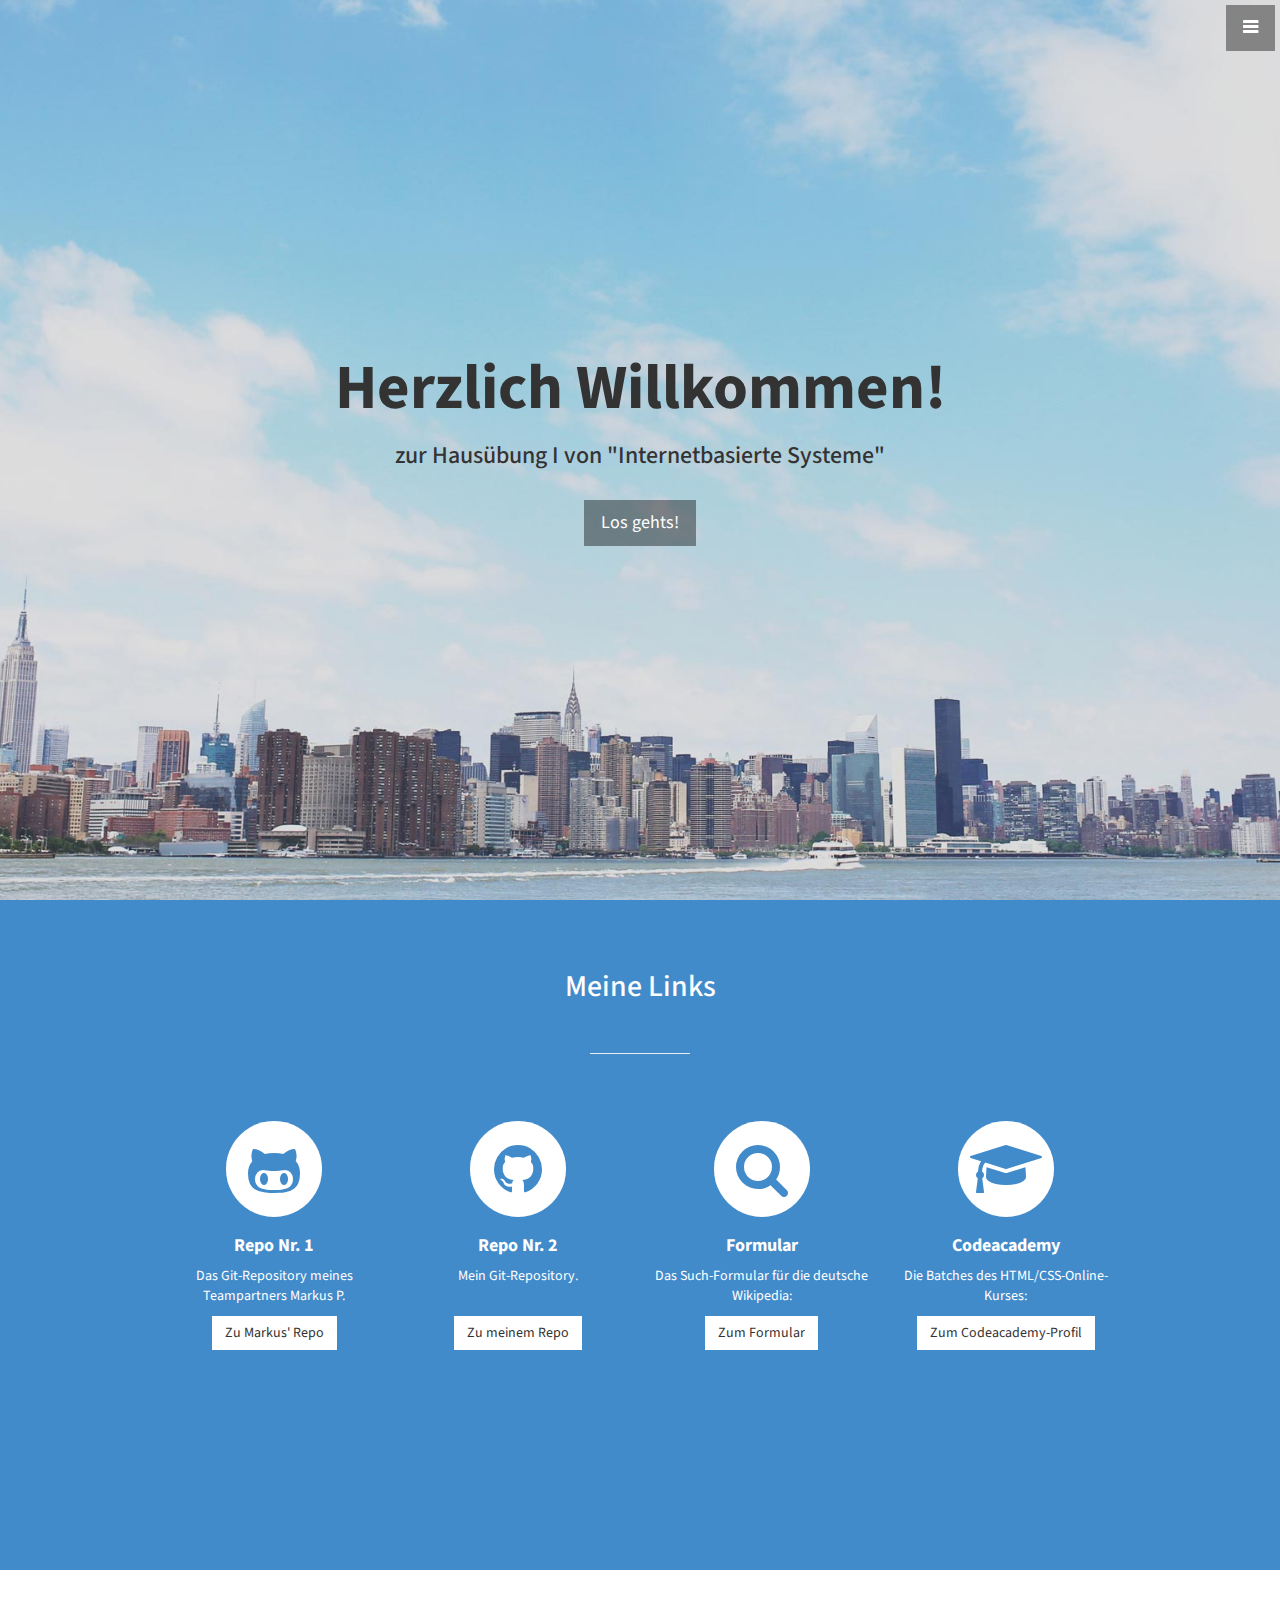
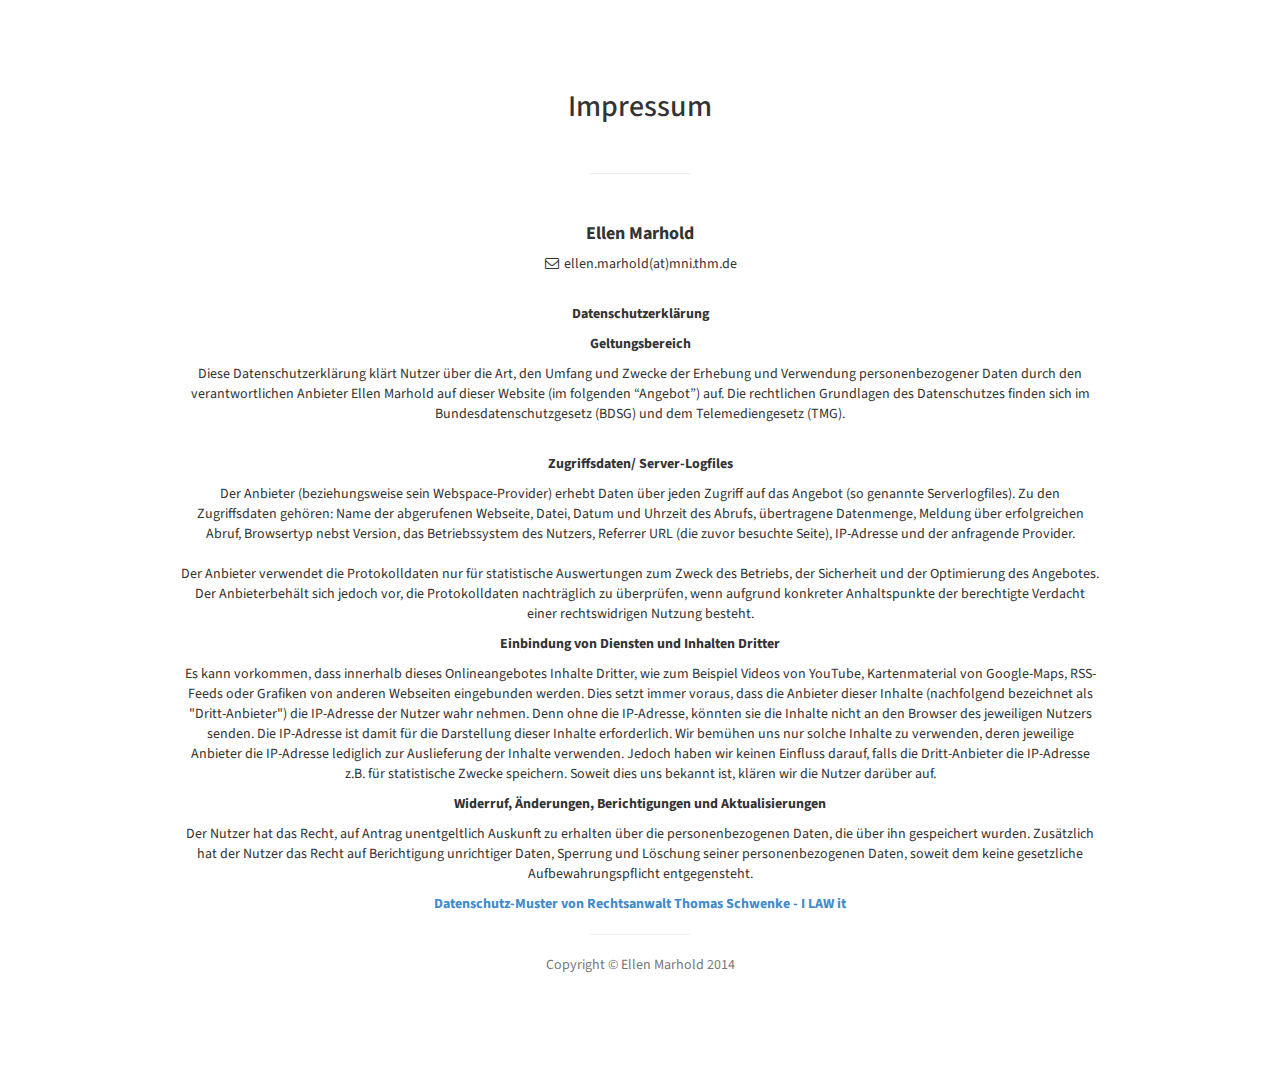
<file: index.html>
<!DOCTYPE html>
<html lang="en">

<head>
    <meta charset="utf-8">
    <meta http-equiv="X-UA-Compatible" content="IE=edge">
    <meta name="viewport" content="width=device-width, initial-scale=1">
    <meta name="description" content="">
    <meta name="Ellen Marhold" content="IBS-Hausübung">

    <title>Homepage - IBS HÜ</title>

    <!-- Bootstrap Core CSS -->
    <link href="css/bootstrap.min.css" rel="stylesheet">

    <!-- Custom CSS -->
    <link href="css/stylish-portfolio.css" rel="stylesheet">

    <!-- Custom Fonts -->
    <link href="font-awesome-4.1.0/css/font-awesome.min.css" rel="stylesheet" type="text/css">
    <link href="http://fonts.googleapis.com/css?family=Source+Sans+Pro:300,400,700,300italic,400italic,700italic" rel="stylesheet" type="text/css">

    <!-- HTML5 Shim and Respond.js IE8 support of HTML5 elements and media queries -->
    <!-- WARNING: Respond.js doesn't work if you view the page via file:// -->
    <!--[if lt IE 9]>
        <script src="https://oss.maxcdn.com/libs/html5shiv/3.7.0/html5shiv.js"></script>
        <script src="https://oss.maxcdn.com/libs/respond.js/1.4.2/respond.min.js"></script>
    <![endif]-->

</head>

<body>

    <!-- Navigation -->
    <a id="menu-toggle" href="#" class="btn btn-dark btn-lg toggle"><i class="fa fa-bars"></i></a>
    <nav id="sidebar-wrapper">
        <div class="sidebar-nav">
            <a id="menu-close" href="#" class="btn btn-light btn-lg pull-right toggle"><i class="fa fa-times"></i></a>
            <p class="sidebar-brand">
                <a href="#top">Home</a>
            </p>
            <p>
                <a href="#services">Links</a>
            </p>
            <p>
                <a href="formular.html" target="_blank">Formular</a>
            </p>
            <p>
                <a href="#contact">Impressum</a>
            </p>
        </div>
    </nav>

    <!-- Header -->
    <header id="top" class="header">
        <div class="text-vertical-center">
            <h1>Herzlich Willkommen!</h1>
            <h3>zur Hausübung I von "Internetbasierte Systeme"</h3>
            <br />
            <a href="#services" class="btn btn-dark btn-lg">Los gehts!</a>
        </div>
    </header>

    <!-- Services -->
    <!-- The circle icons use Font Awesome's stacked icon classes. For more information, visit http://fontawesome.io/examples/ -->
    <section id="services" class="services bg-primary">
        <div class="container">
            <div class="row text-center">
                <div class="col-lg-10 col-lg-offset-1">
                    <h2>Meine Links</h2>
                    <br />
                    <hr class="small">
                    <br /><br />
                    <div class="row">
                        <div class="col-md-3 col-sm-6">
                            <div class="service-item">
                                <span class="fa-stack fa-4x">
                                <i class="fa fa-circle fa-stack-2x"></i>
                                <a href="https://github.com/MPompejus/hompagev1" target="_blank"><i class="fa fa-github-alt fa-stack-1x text-primary"></i></a>
                            </span>
                                <h4>
                                    <strong>Repo Nr. 1</strong>
                                </h4>
                                <p>Das Git-Repository meines Teampartners Markus P.</p>
                                <a href="https://github.com/MPompejus/hompagev1" class="btn btn-light" target="_blank">Zu Markus' Repo</a>
                            </div>
                        </div>
                        <div class="col-md-3 col-sm-6">
                            <div class="service-item">
                                <span class="fa-stack fa-4x">
                                <i class="fa fa-circle fa-stack-2x"></i>
                                <a href="https://github.com/Idinya/IBShp" target="_blank"><i class="fa fa-github fa-stack-1x text-primary"></i></a>
                            </span>
                                <h4>
                                    <strong>Repo Nr. 2</strong>
                                </h4>
                                <p>Mein Git-Repository.</p>
                                <br />
                                <a href="https://github.com/Idinya/IBShp" class="btn btn-light" target="_blank">Zu meinem Repo</a>
                            </div>
                        </div>
                        <div class="col-md-3 col-sm-6">
                            <div class="service-item">
                                <span class="fa-stack fa-4x">
                                <i class="fa fa-circle fa-stack-2x"></i>
                                <a href="formular.html" target="_blank"><i class="fa fa-search fa-stack-1x text-primary"></i></a>
                            </span>
                                <h4>
                                    <strong>Formular</strong>
                                </h4>
                                <p>Das Such-Formular für die deutsche Wikipedia:</p>
                                <a href="formular.html" class="btn btn-light" target="_blank">Zum Formular</a>
                            </div>
                        </div>
                        <div class="col-md-3 col-sm-6">
                            <div class="service-item">
                                <span class="fa-stack fa-4x">
                                    <i class="fa fa-circle fa-stack-2x"></i>
                                    <a href="http://www.codecademy.com/users/Acridian/achievements" target="_blank"><i class="fa fa-graduation-cap fa-stack-1x text-primary"></i></a>
                                </span>
                                <h4>
                                    <strong>Codeacademy</strong>
                                </h4>
                                <p>Die Batches des HTML/CSS-Online-Kurses:</p>
                                <a href="http://www.codecademy.com/users/Acridian/achievements" class="btn btn-light" target="_blank">Zum Codeacademy-Profil</a>
                            </div>
                        </div>
                        <br /><br /><br /><br />
                    </div>
                    <!-- /.row (nested) -->
                </div>
                <!-- /.col-lg-10 -->
            </div>
            <br /><br /><br /><br /><br /><br /><br />
            <!-- /.row -->
        </div>
        <!-- /.container -->
    </section>

    <!-- Footer -->
    <section id="contact">
        <footer>
            <div class="container">
                <div class="col-lg-10 col-lg-offset-1 text-center">
                    <h2>Impressum</h2>
                    <br />
                    <hr class="small">
                    <br />
                    <h4><strong>Ellen Marhold</strong></h4>
                    <ul class="list-unstyled">
                        <!--<li><i class="fa fa-phone fa-fw"></i> (0641) 412-6745</li> -->
                        <li><i class="fa fa-envelope-o fa-fw"></i> ellen.marhold(at)mni.thm.de</li>
                    </ul>
                    <br />
                        <!-- <ul class="list-inline">
                            <li>
                                <i class="fa fa-facebook fa-fw fa-3x"></i>
                            </li>
                            <li>
                                <i class="fa fa-twitter fa-fw fa-3x"></i>
                            </li>
                            <li>
                                <a href="#"><i class="fa fa-dribbble fa-fw fa-3x"></i></a>
                            </li>
                        </ul>  -->
                        
                    <p><strong>Datenschutzerklärung</strong></p><p><strong>Geltungsbereich</strong></p><p>Diese Datenschutzerklärung klärt Nutzer über die Art, den Umfang und Zwecke der Erhebung und Verwendung personenbezogener Daten durch den verantwortlichen Anbieter Ellen Marhold auf dieser Website (im folgenden “Angebot”) auf.
                    Die rechtlichen Grundlagen des Datenschutzes finden sich im Bundesdatenschutzgesetz (BDSG) und dem Telemediengesetz (TMG).<br />
                    <br /></p>
                    <p><strong>Zugriffsdaten/ Server-Logfiles</strong></p><p><span class="sd-muster-content">Der Anbieter (beziehungsweise sein Webspace-Provider) erhebt Daten über jeden Zugriff auf das Angebot (so genannte Serverlogfiles). Zu den Zugriffsdaten gehören: Name der abgerufenen Webseite, Datei, Datum und Uhrzeit des Abrufs, übertragene Datenmenge, Meldung über erfolgreichen Abruf, Browsertyp nebst Version, das Betriebssystem des Nutzers, Referrer URL (die zuvor besuchte Seite), IP-Adresse und der anfragende Provider.<br />
                    <br />
                    Der Anbieter verwendet die Protokolldaten nur für statistische Auswertungen zum Zweck des Betriebs, der Sicherheit und der Optimierung des Angebotes. Der Anbieterbehält sich jedoch vor, die Protokolldaten nachträglich zu überprüfen, wenn aufgrund konkreter Anhaltspunkte der berechtigte Verdacht einer rechtswidrigen Nutzung besteht.</span></p><p><strong>Einbindung von Diensten und Inhalten Dritter</strong></p><p><span class="sd-muster-content">Es kann vorkommen, dass innerhalb dieses Onlineangebotes Inhalte Dritter, wie zum Beispiel Videos von YouTube, Kartenmaterial von Google-Maps, RSS-Feeds oder Grafiken von anderen Webseiten eingebunden werden. Dies setzt immer voraus, dass die Anbieter dieser Inhalte (nachfolgend bezeichnet als "Dritt-Anbieter") die IP-Adresse der Nutzer wahr nehmen. Denn ohne die IP-Adresse, könnten sie die Inhalte nicht an den Browser des jeweiligen Nutzers senden. Die IP-Adresse ist damit für die Darstellung dieser Inhalte erforderlich. Wir bemühen uns nur solche Inhalte zu verwenden, deren jeweilige Anbieter die IP-Adresse lediglich zur Auslieferung der Inhalte verwenden. Jedoch  haben wir keinen Einfluss darauf, falls die Dritt-Anbieter die IP-Adresse z.B. für statistische Zwecke speichern. Soweit dies uns bekannt ist, klären wir die Nutzer darüber auf.<br />
                    </span></p><p><strong>Widerruf, Änderungen, Berichtigungen und Aktualisierungen</strong></p><p>Der Nutzer hat das Recht, auf Antrag unentgeltlich Auskunft zu erhalten über die personenbezogenen Daten, die über ihn gespeichert wurden. Zusätzlich hat der Nutzer das Recht auf Berichtigung unrichtiger Daten, Sperrung und Löschung seiner personenbezogenen Daten, soweit dem keine gesetzliche Aufbewahrungspflicht entgegensteht.<br />
                    </p><p><a href="http://rechtsanwalt-schwenke.de/smmr-buch/datenschutz-muster-generator-fuer-webseiten-blogs-und-social-media/" onclick="_gaq.push(['_trackEvent', 'outbound-article-int', 'http://rechtsanwalt-schwenke.de/smmr-buch/datenschutz-muster-generator-fuer-webseiten-blogs-und-social-media/', 'Datenschutz-Muster von Rechtsanwalt Thomas Schwenke - I LAW it']);" ><strong>Datenschutz-Muster von Rechtsanwalt Thomas Schwenke - I LAW it</strong></a></p>
                        
                    <hr class="small">
                    <p class="text-muted">Copyright &copy; Ellen Marhold 2014</p>
                </div>
            </div>
        </footer>
    </section> 


    <!-- jQuery -->
    <script src="js/jquery.js"></script>

    <!-- Bootstrap Core JavaScript -->
    <script src="js/bootstrap.min.js"></script>

    <!-- Custom Theme JavaScript -->
    <script>
    // Closes the sidebar menu
    $("#menu-close").click(function(e) {
        e.preventDefault();
        $("#sidebar-wrapper").toggleClass("active");
    });

    // Opens the sidebar menu
    $("#menu-toggle").click(function(e) {
        e.preventDefault();
        $("#sidebar-wrapper").toggleClass("active");
    });

    // Scrolls to the selected menu item on the page
    $(function() {
        $('a[href*=#]:not([href=#])').click(function() {
            if (location.pathname.replace(/^\//, '') == this.pathname.replace(/^\//, '') || location.hostname == this.hostname) {

                var target = $(this.hash);
                target = target.length ? target : $('[name=' + this.hash.slice(1) + ']');
                if (target.length) {
                    $('html,body').animate({
                        scrollTop: target.offset().top
                    }, 1000);
                    return false;
                }
            }
        });
    });
    </script>

</body>

</html>
</file>
<file: css/stylish-portfolio.css>
/*!
 * Start Bootstrap - Stylish Portfolio Bootstrap Theme (http://startbootstrap.com)
 * Code licensed under the Apache License v2.0.
 * For details, see http://www.apache.org/licenses/LICENSE-2.0.
 */

/* Global Styles */

html,
body {
    width: 100%;
    height: 100%;
}

body {
    font-family: "Source Sans Pro","Helvetica Neue",Helvetica,Arial,sans-serif;
}

.text-vertical-center {
    display: table-cell;
    text-align: center;
    vertical-align: middle;
}

.text-vertical-center h1 {
    margin: 0;
    padding: 0;
    font-size: 4.5em;
    font-weight: 700;
}

/* Custom Button Styles */

.btn-dark {
    border-radius: 0;
    color: #fff;
    background-color: rgba(0,0,0,0.4);
}

.btn-dark:hover,
.btn-dark:focus,
.btn-dark:active {
    color: #fff;
    background-color: rgba(0,0,0,0.7);
}

.btn-light {
    border-radius: 0;
    color: #333;
    background-color: rgb(255,255,255);
}

.btn-light:hover,
.btn-light:focus,
.btn-light:active {
    color: #333;
    background-color: rgba(255,255,255,0.8);
}

/* Custom Horizontal Rule */

hr.small {
    max-width: 100px;
}

/* Side Menu */

#sidebar-wrapper {
    z-index: 1000;
    position: fixed;
    right: 0;
    width: 250px;
    height: 100%;
    margin-right: -250px;
    overflow-y: auto;
    background: #222;
    -webkit-transition: all 0.4s ease 0s;
    -moz-transition: all 0.4s ease 0s;
    -ms-transition: all 0.4s ease 0s;
    -o-transition: all 0.4s ease 0s;
    transition: all 0.4s ease 0s;
}

.sidebar-nav {
    position: absolute;
    top: 0;
    width: 250px;
    margin: 0;
    padding: 0;
    list-style: none;
}

.sidebar-nav li {
    text-indent: 20px;
    line-height: 40px;
}

.sidebar-nav li a {
    display: block;
    text-decoration: none;
    color: #999;
}

.sidebar-nav li a:hover {
    text-decoration: none;
    color: #fff;
    background: rgba(255,255,255,0.2);
}

.sidebar-nav li a:active,
.sidebar-nav li a:focus {
    text-decoration: none;
}

.sidebar-nav > .sidebar-brand {
    height: 55px;
    font-size: 18px;
    line-height: 55px;
}

.sidebar-nav > .sidebar-brand a {
    color: #999;
}

.sidebar-nav > .sidebar-brand a:hover {
    color: #fff;
    background: none;
}

#menu-toggle {
    z-index: 1;
    position: fixed;
    top: 0;
    right: 0;
}

#sidebar-wrapper.active {
    right: 250px;
    width: 250px;
    -webkit-transition: all 0.4s ease 0s;
    -moz-transition: all 0.4s ease 0s;
    -ms-transition: all 0.4s ease 0s;
    -o-transition: all 0.4s ease 0s;
    transition: all 0.4s ease 0s;
}

.toggle {
    margin: 5px 5px 0 0;
}

/* Header */

.header {
    display: table;
    position: relative;
    width: 100%;
    height: 100%;
    background: url(../img/bg.jpg) no-repeat center center scroll;
    -webkit-background-size: cover;
    -moz-background-size: cover;
    background-size: cover;
    -o-background-size: cover;
}

/* About */

.about {
    padding: 50px 0;
}

/* Services */

.services {
    padding: 50px 0;
}

.service-item {
    margin-bottom: 30px;
}

/* Callout */

.callout {
    display: table;
    width: 100%;
    height: 400px;
    color: #fff;
    background: url(../img/callout.jpg) no-repeat center center scroll;
    -webkit-background-size: cover;
    -moz-background-size: cover;
    background-size: cover;
    -o-background-size: cover;
}

/* Portfolio */

.portfolio {
    padding: 50px 0;
}

.portfolio-item {
    margin-bottom: 30px;
}

.img-portfolio {
    margin: 0 auto;
}

.img-portfolio:hover {
    opacity: 0.8;
}

/* Call to Action */

.call-to-action {
    padding: 50px 0;
}

.call-to-action .btn {
    margin: 10px;
}

/* Map */

.map {
    height: 500px;
}

@media(max-width:768px) {
    .map {
        height: 75%;
    }
}

/* Footer */

footer {
    padding: 100px 0;
}
</file>
